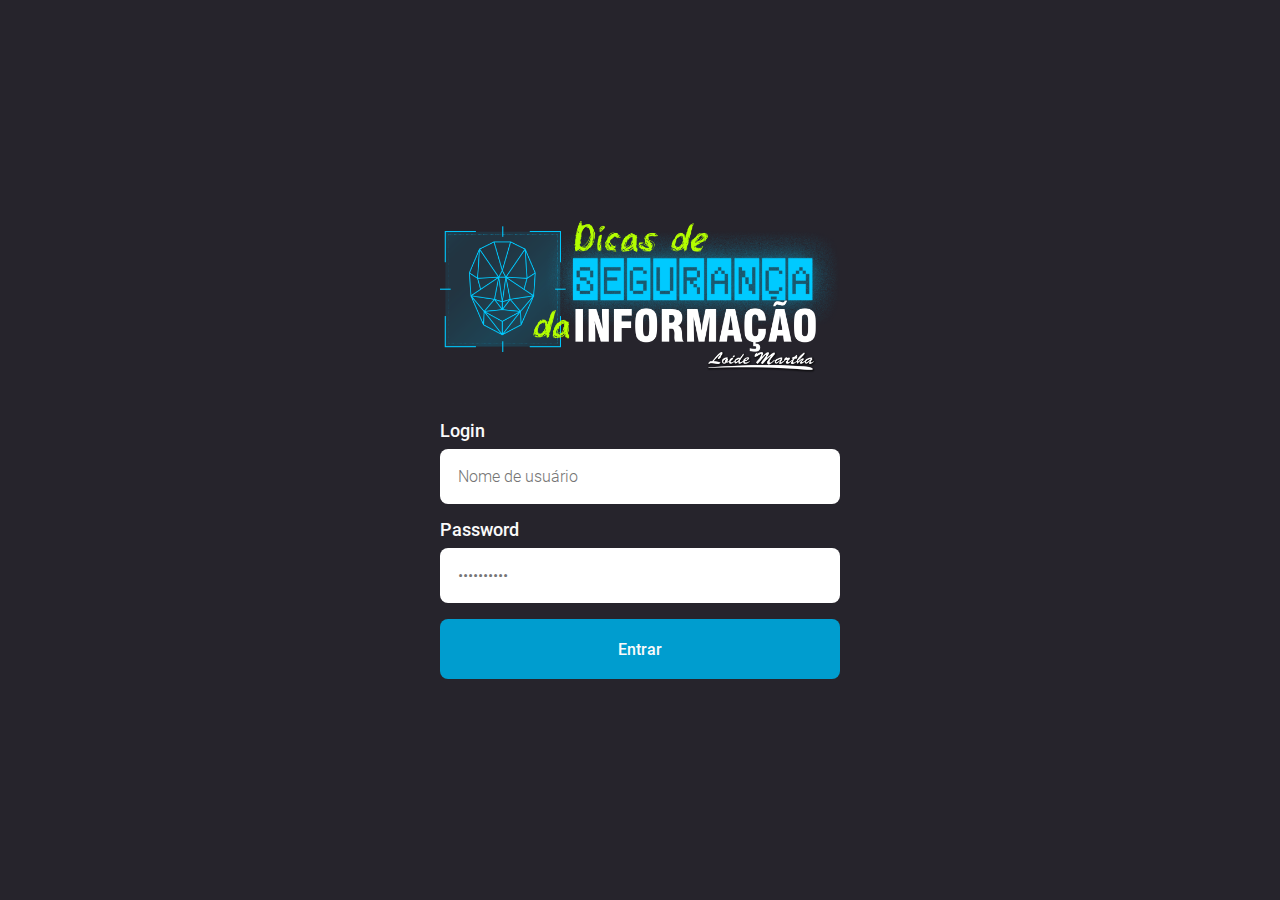
<file: index.html>
<!DOCTYPE html>
<html lang="pt-br">
  <head>
    <meta charset="UTF-8" />
    <meta http-equiv="X-UA-Compatible" content="IE=edge" />
    <meta name="viewport" content="width=device-width, initial-scale=1.0" />
    <link rel="icon" type="image/png" href="./assets/icons/favicon.png" />
    <link rel="stylesheet" href="styles/global.css" />
    <link rel="stylesheet" href="styles/fonts.css" />
    <link rel="stylesheet" href="styles/main.css" />
    <script src="./functions/config.js"></script>
    <title>#CyberSecLoide2022</title>
  </head>
  <body>
    <div id="main" class="container">
      <img id="logo" src="./assets/img/CrimesVirtuais.png" alt="shield logo" />
      <form id="loginForm">
        <div>
          <label for="login">Login</label>
          <input type="text" name="login" placeholder="Nome de usuário" />
        </div>
        <div>
          <label for="password">Password</label>
          <input type="text" name="password" placeholder="••••••••••" />
        </div>
        <button id="btnSubmit" type="submit">Entrar</button>
      </form>
    </div>
    <script src="./functions/login.js"></script>
  </body>
</html>
</file>
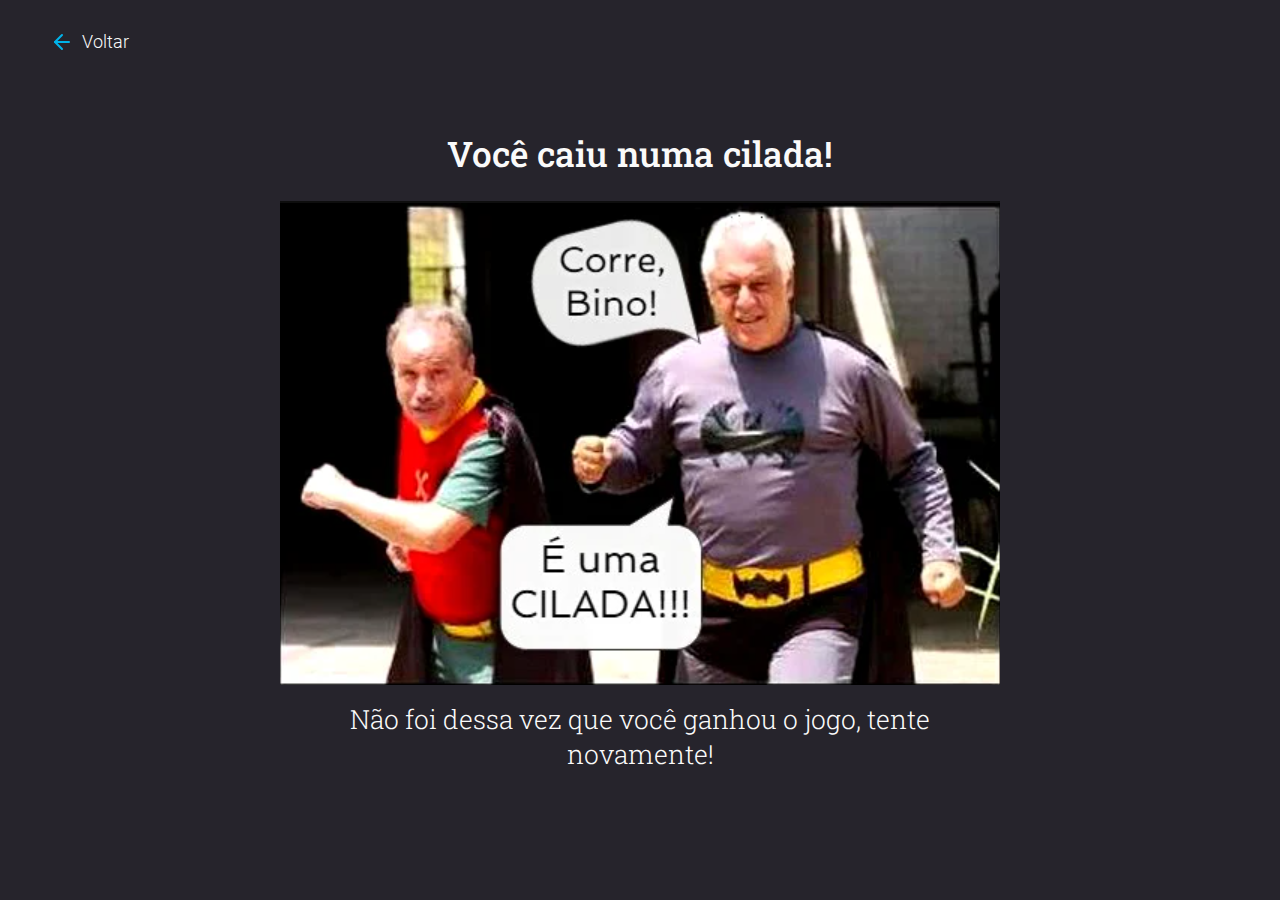
<file: pages/cilada.html>
<!DOCTYPE html>
<html lang="pt-br">
  <head>
    <meta charset="UTF-8" />
    <meta http-equiv="X-UA-Compatible" content="IE=edge" />
    <meta name="viewport" content="width=device-width, initial-scale=1.0" />
    <link rel="icon" type="image/png" href="../assets/icons/favicon.png" />
    <link rel="stylesheet" href="../styles/global.css" />
    <link rel="stylesheet" href="../styles/fonts.css" />
    <link rel="stylesheet" href="../styles/cilada.css" />
    <title>Cilada</title>
  </head>
  <body>
    <a id="back" href="../index.html">
      <img src="../assets/icons/arrow-left.svg" alt="" />
      <span>Voltar</span>
    </a>
    <div id="main" class="container">
      <h1>Você caiu numa cilada!</h1>
      <img src="../assets/img/bino.png" alt="é bilada cino" />
      <h2>Não foi dessa vez que você ganhou o jogo, tente novamente!</h2>
    </div>
    <script src="../functions/main.js"></script>
  </body>
</html>
</file>
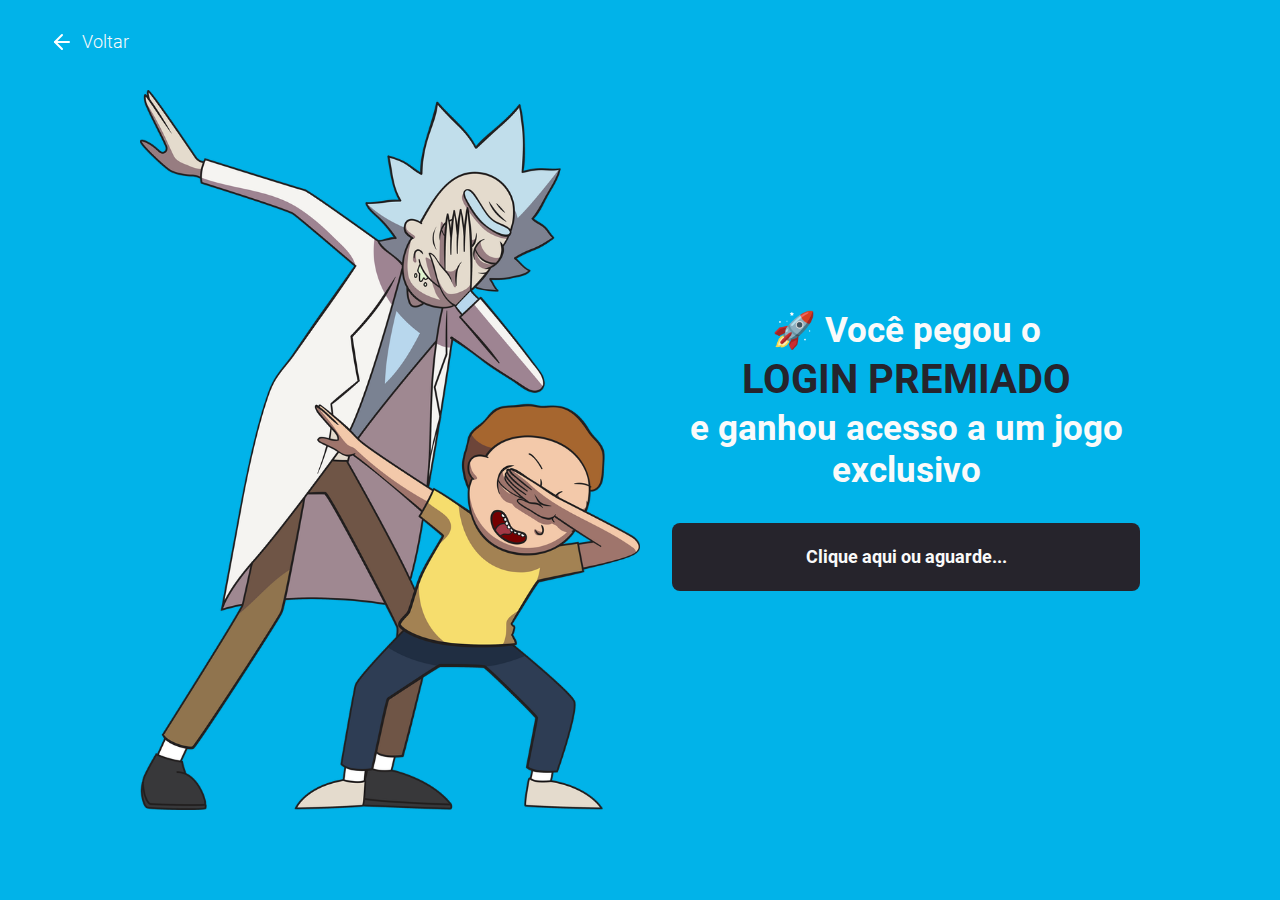
<file: pages/gammer.html>
<!DOCTYPE html>
<html lang="pt-br">
  <head>
    <meta charset="UTF-8" />
    <meta http-equiv="X-UA-Compatible" content="IE=edge" />
    <meta name="viewport" content="width=device-width, initial-scale=1.0" />
    <link rel="icon" type="image/png" href="../assets/icons/favicon.png" />
    <link rel="stylesheet" href="../styles/global.css" />
    <link rel="stylesheet" href="../styles/fonts.css" />
    <link rel="stylesheet" href="../styles/gammer.css" />
    <title>Vamos Jogar?</title>
  </head>
  <body>
    <a id="back" href="../index.html">
      <img src="../assets/icons/arrow-left.svg" class="filter-white" alt="" />
      <span>Voltar</span>
    </a>
    <div id="main" class="container">
      <img src="../assets/img/rick.png"/>
     <div>
      <h1>🚀 Você pegou o <span>LOGIN PREMIADO</span> e ganhou acesso a um jogo exclusivo</h1>
      <a id="btnGame">Clique aqui ou aguarde...</a>
     </div>
    </div>
    <script src="../functions/gammer.js"></script>
  </body>
</html>
</file>
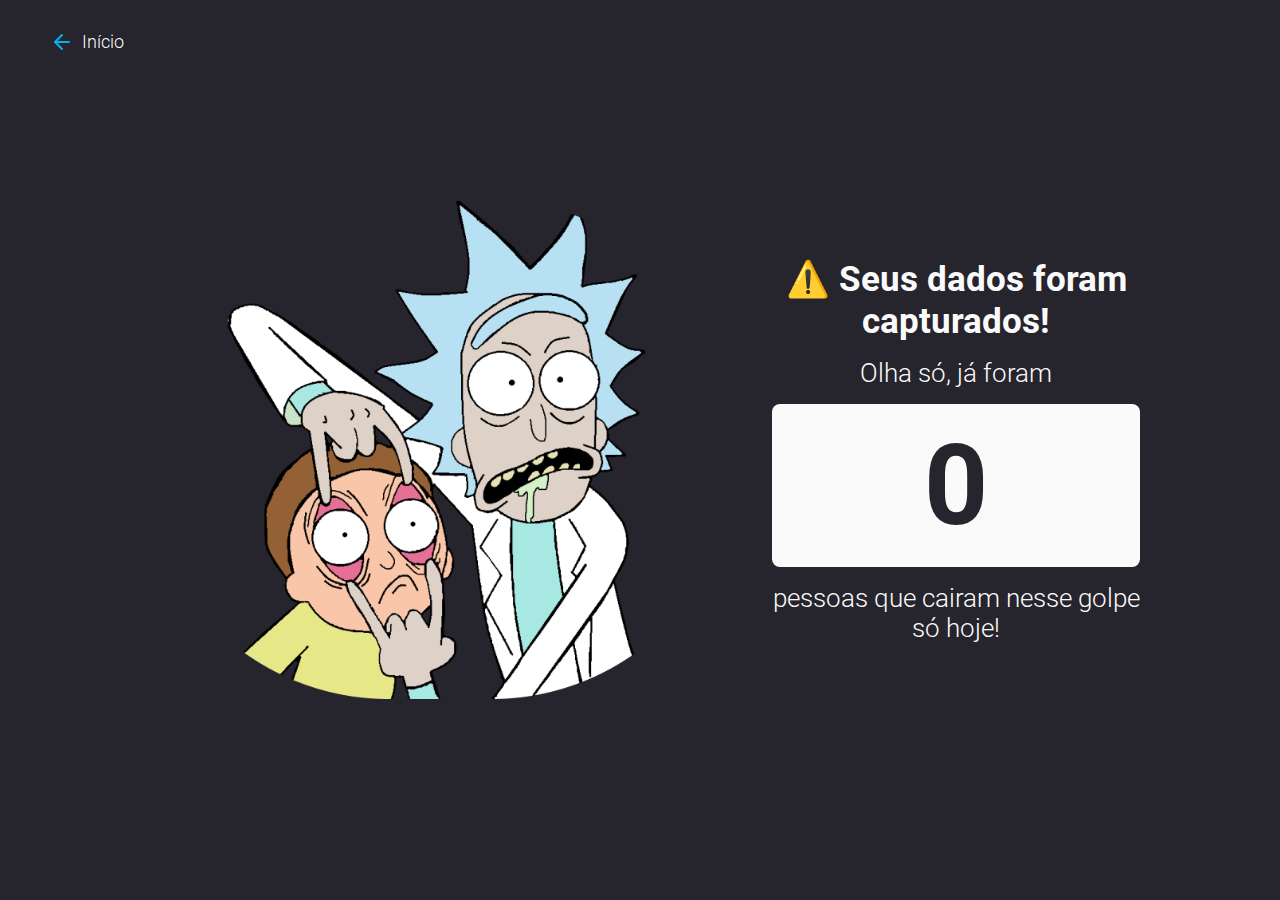
<file: pages/golpe.html>
<!DOCTYPE html>
<html lang="pt-br">
  <head>
    <meta charset="UTF-8" />
    <meta http-equiv="X-UA-Compatible" content="IE=edge" />
    <meta name="viewport" content="width=device-width, initial-scale=1.0" />
    <link rel="icon" type="image/png" href="../assets/icons/favicon.png" />
    <link rel="stylesheet" href="../styles/global.css" />
    <link rel="stylesheet" href="../styles/fonts.css" />
    <link rel="stylesheet" href="../styles/golpe.css" />
    <title>Dados Capturados</title>
  </head>
  <body>
    <a id="back" href="../index.html">
      <img src="../assets/icons/arrow-left.svg" alt="" />
      <span>Início</span>
    </a>
    <div id="main" class="container">
      <img src="../assets/img/rick2.png" />
      <div>
        <h1>⚠️ Seus dados foram capturados!</h1>
        <h2>Olha só, já foram</h2>
        <span id="counter"></span>
        <h2>pessoas que cairam nesse golpe só hoje!</h2>
      </div>
    </div>
    <script src="../functions/main.js"></script>
    <script src="../functions/golpe.js"></script>
  </body>
</html>
</file>
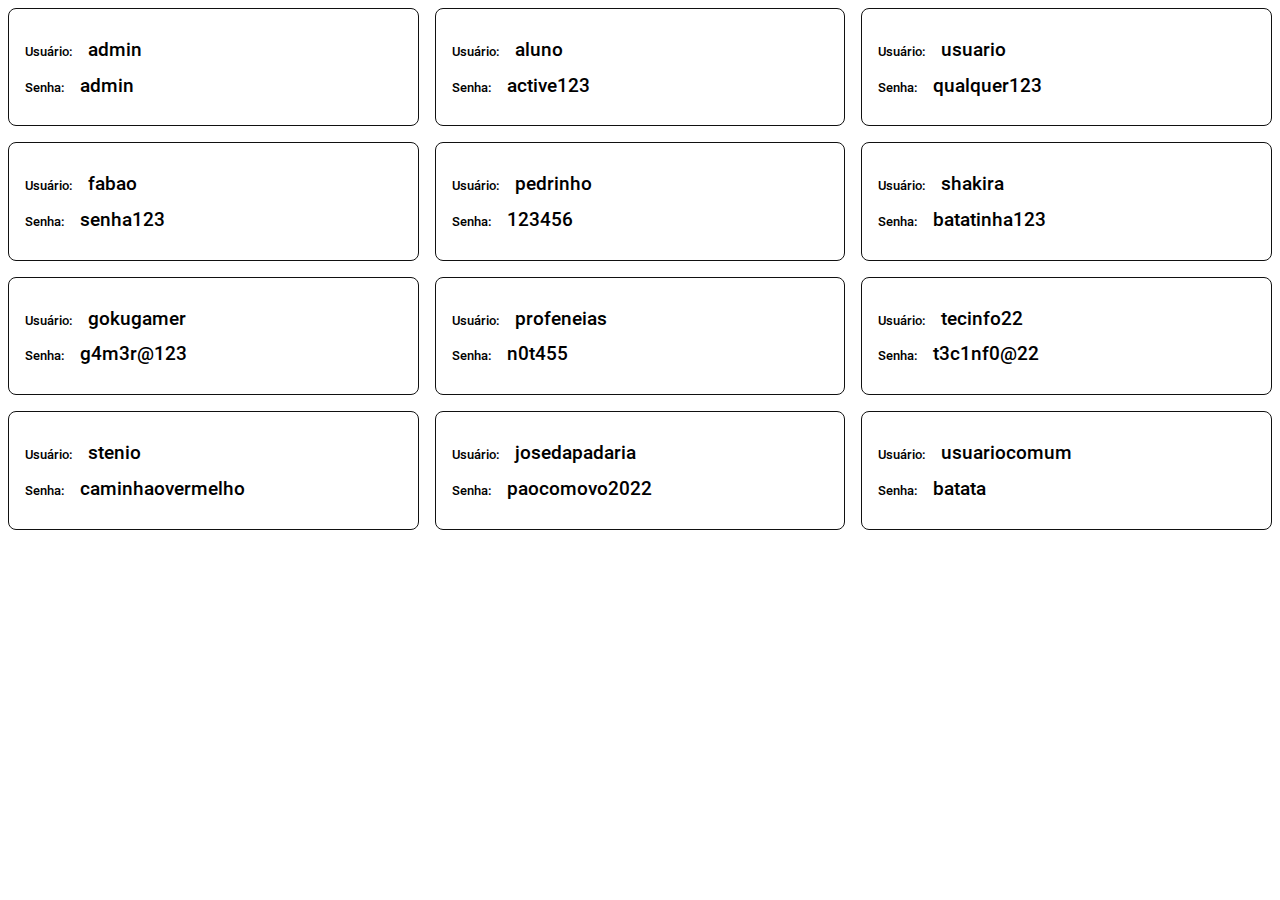
<file: pages/logins.html>
<!DOCTYPE html>
<html lang="pt-br">
  <head>
    <meta charset="UTF-8" />
    <meta http-equiv="X-UA-Compatible" content="IE=edge" />
    <meta name="viewport" content="width=device-width, initial-scale=1.0" />
    <link rel="stylesheet" href="../styles/print.css" />
    <link rel="stylesheet" href="../styles/fonts.css" />
    <script src="../functions/config.js"></script>
    <title>Logins</title>
  </head>
  <body>
    <div id="print">
     
    </div>
     
    </div>
    <script>
        const print = document.getElementById("print")
        USERS.map(user => {
            var box = document.createElement("div")
            box.classList.add("logins")

            var login = document.createElement("p")
            login.append("Usuário:")
            var password = document.createElement("p")
            password.append("Senha:")
            
            var usuario = document.createElement("span")
            usuario.append(user.login)
            usuario.style.marginLeft = "1rem"
            usuario.style.fontSize = "1.2rem"
            
            var senha = document.createElement("span")
            senha.append(user.password)
            senha.style.marginLeft = "1rem"
            senha.style.fontSize = "1.2rem"

            login.appendChild(usuario)
            password.appendChild(senha)

            print.appendChild(box)
            box.appendChild(login)
            box.appendChild(password)



        })
    </script>
  </body>
</html>
</file>
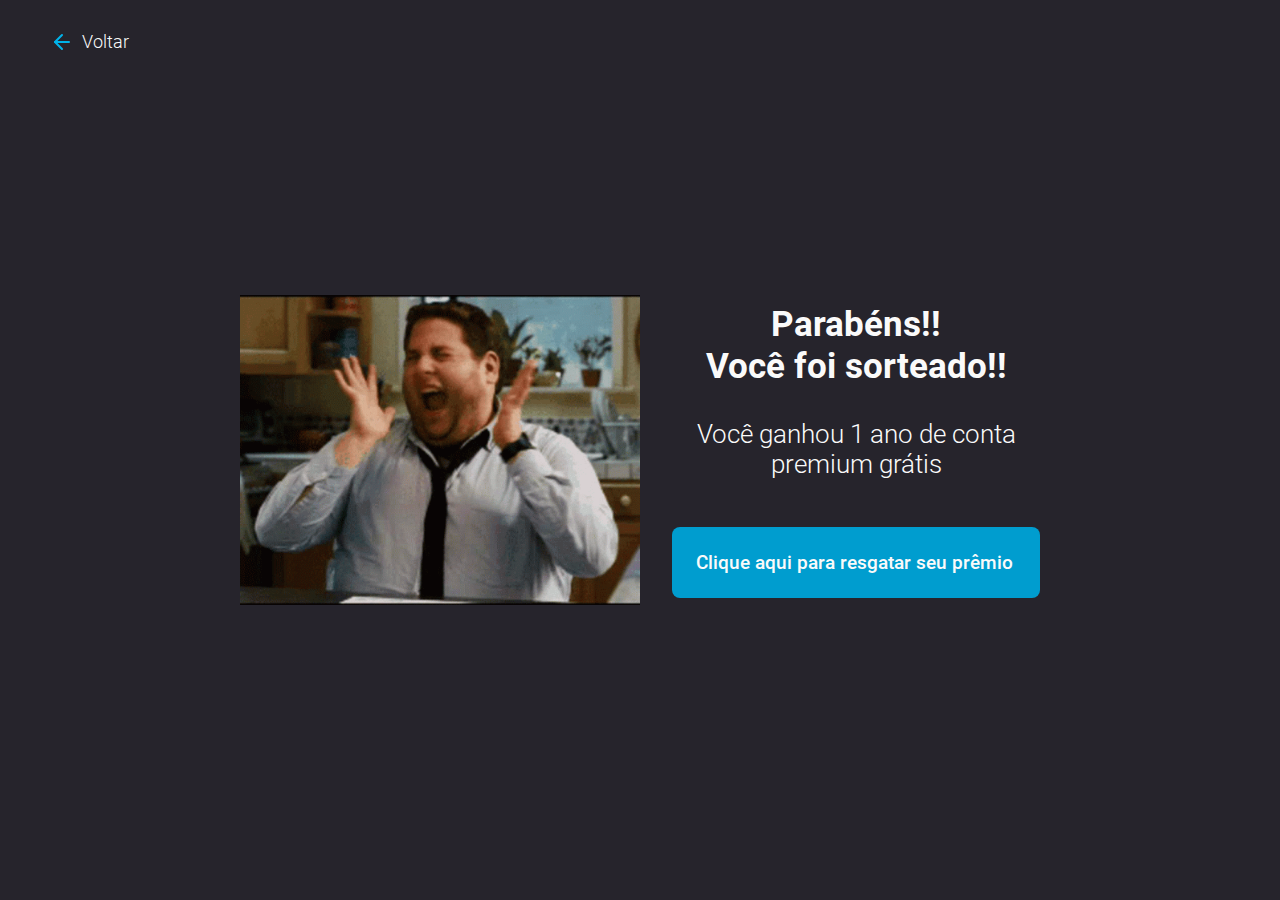
<file: pages/premiado.html>
<!DOCTYPE html>
<html lang="pt-br">
  <head>
    <meta charset="UTF-8" />
    <meta http-equiv="X-UA-Compatible" content="IE=edge" />
    <link rel="icon" type="image/png" href="../assets/icons/favicon.png" />
    <meta name="viewport" content="width=device-width, initial-scale=1.0" />
    <link rel="stylesheet" href="../styles/global.css" />
    <link rel="stylesheet" href="../styles/fonts.css" />
    <link rel="stylesheet" href="../styles/premiado.css" />
    <title>Você foi premiado! </title>
  </head>
  <body>
    <a id="back" href="../index.html">
      <img src="../assets/icons/arrow-left.svg" alt="" />
      <span>Voltar</span>
    </a>
    <div id="main" class="container">
      <img id="comicImg" />
     <div>
      <h1>Parabéns!! <br/> Você foi sorteado!!</h1>
      <h2>Você ganhou 1 ano de conta premium grátis</h1>

      <a id="btnResgate" href="./golpe.html">Clique aqui para resgatar seu prêmio</a>
     </div>
    </div>
    <script src="../functions/main.js"></script>
    <script src="../functions/premiado.js"></script>
  </body>
</html>
</file>
<file: styles/global.css>
* {
  margin: 0;
  padding: 0;
  border: 0;
  outline: 0;
  box-sizing: border-box;
  -webkit-font-smoothing: antialiased;
  font-family: "Roboto", sans-serif;
}
:root {
  --background: #26242c;
  --backgroundHover: #006888;
  --primary-300: #32c2ee;
  --primary-400: #01b3e9;
  --primary-500: #009dcf;
  --primary-600: #007ba0;

  --text: #fafafa;
}

body {
  background-color: var(--background);
  color: var(--text);
  height: 100vh;
  font-size: 1.1rem;

  position: relative;
}

button {
  font-size: 1.2rem;
  cursor: pointer;
  transition: background 500ms;
  padding: 1rem;
  border-radius: 8px;
}

#main {
  display: flex;
  align-items: center;
  flex-direction: column;
  justify-content: center;
}

.container {
  width: 100%;
  max-width: 700px;
  margin: 0 auto;
  height: 100vh;
}

#back {
  display: flex;
  align-items: center;
  gap: 0.5rem;
  font-weight: 300;
  color: #fafafa;
  text-decoration: none;

  position: absolute;
  top: 30px;
  left: 50px;

  transition: filter 500ms;
  cursor: pointer;
}

#back:hover {
  filter: brightness(70%);
}

#back:visited {
  text-decoration: none;
}

.filter-green {
  filter: invert(43%) sepia(65%) saturate(495%) hue-rotate(101deg)
    brightness(88%) contrast(91%);
}

.filter-blue {
  filter: invert(66%) sepia(84%) saturate(2847%) hue-rotate(153deg)
    brightness(89%) contrast(107%);
}
</file>
<file: styles/fonts.css>
@font-face {
  font-family: "Roboto";
  font-weight: 300;
  src: url("../assets/fonts/Roboto/Roboto-Light.ttf");
}

@font-face {
  font-family: "Roboto";
  font-weight: 400;
  src: url("../assets/fonts/Roboto/Roboto-Medium.ttf");
}

@font-face {
  font-family: "Roboto";
  font-weight: 600;
  src: url("../assets/fonts/Roboto/Roboto-Bold.ttf");
}

@font-face {
  font-family: "RobotoSlab";
  font-weight: 300;
  src: url("../assets/fonts/Roboto_Slab/static/RobotoSlab-Light.ttf");
}
@font-face {
  font-family: "RobotoSlab";
  font-weight: 400;
  src: url("../assets/fonts/Roboto_Slab/static/RobotoSlab-Medium.ttf");
}

@font-face {
  font-family: "RobotoSlab";
  font-weight: 600;
  src: url("../assets/fonts/Roboto_Slab/static/RobotoSlab-Bold.ttf");
}
</file>
<file: styles/main.css>
@keyframes spin {
  from {
    transform: rotate(0deg);
  }
  to {
    transform: rotate(360deg);
  }
}

.spinner {
  width: 1.5rem;
  height: 1.5rem;
  animation: spin 1s infinite;
}

#main {
  gap: 3rem;
}

#logo {
  width: 400px;
}

#loginForm {
  display: flex;
  flex-direction: column;
  gap: 1rem;
  width: 400px;
}

#loginForm label {
  display: block;
  color: #fafafa;
}

#loginForm input {
  width: 100%;
  padding: 1rem;
  font-size: 1rem;
  color: var(--background);
  font-weight: 300;
  margin-top: 0.5rem;
  border-radius: 8px;
  border: 2px solid transparent;
  outline: 1px solid transparent;
  transition: outline 500ms;
}

#loginForm input:focus {
  border-color: var(--primary-400);
  outline: solid 1px var(--primary-400);
}

#btnSubmit {
  background-color: var(--primary-500);
  font-size: 1rem;
  height: 60px;
  color: #fafafa;
}

#btnSubmit:hover {
  background-color: var(--primary-300);
}
</file>
<file: styles/cilada.css>
h1 {
  font-family: "RobotoSlab", sans-serif;
  font-weight: 400;
  margin-bottom: 1.5rem;
}

h2 {
  font-family: "RobotoSlab", sans-serif;
  font-weight: 300;
  margin-top: 1rem;
  text-align: center;
}
</file>
<file: styles/gammer.css>
@keyframes pulse {
  0% {
    transform: scale(0.95);
    box-shadow: 0 0 0 0 rgba(2, 77, 100, 0.7);
  }

  70% {
    transform: scale(1);
    box-shadow: 0 0 0 10px rgba(2, 77, 100, 0);
  }

  100% {
    transform: scale(0.95);
    box-shadow: 0 0 0 0 rgba(2, 77, 100, 0);
  }
}

body {
  background-color: var(--primary-400);
}

#main {
  display: grid;
  grid-template-columns: 1fr 1fr;
  max-width: 1000px;
  gap: 2rem;
}

#main img {
  width: 500px;
}

#main div {
  display: flex;
  flex-direction: column;
  gap: 1rem;
}

h1,
h2 {
  text-align: center;
}

h1 span {
  display: block;
  font-size: 2.5rem;
  margin: 0.3rem;
  color: var(--background);
}


#btnGame {
  display: block;
  text-align: center;
  background-color: var(--background);
  color: var(--text);
  font-weight: 700;
  padding: 1.5rem;
  border-radius: 8px;
  margin-top: 1rem;
  text-decoration: none;
  
  box-shadow: 0 0 0 0 rgba(38, 36, 44, 1);
  transform: scale(1);
  animation: pulse 2s infinite;
  transition: background 500ms;
}

#btnGame:hover{
  background-color: var(--backgroundHover);
  filter: brightness(110%)
}


.filter-white {
  filter: invert(100%) sepia(0%) saturate(0%) hue-rotate(49deg) brightness(103%)
    contrast(103%);
}
#back {
  transition: transform 500ms;
}
#back:hover {
  transform: scale(1.1);
  filter: none;
}
</file>
<file: styles/golpe.css>
@keyframes pulse {
  0% {
    transform: scale(0.95);
    box-shadow: 0 0 0 0 rgba(161, 155, 64, 0.7);
  }

  70% {
    transform: scale(1);
    box-shadow: 0 0 0 10px rgba(38, 36, 44, 0);
  }

  100% {
    transform: scale(0.95);
    box-shadow: 0 0 0 0 rgba(38, 36, 44, 0);
  }
}

#main {
  display: grid;
  grid-template-columns: 1fr 1fr;
  max-width: 1000px;
  gap: 2rem;
}

#main img {
  width: 600px;
}

#main div {
  display: flex;
  flex-direction: column;
  gap: 1rem;
}

h1,
h2 {
  text-align: center;
}

h2 {
  font-weight: 300;
}

#counter {
  display: block;
  text-align: center;
  background-color: var(--text);
  color: var(--background);
  font-weight: 700;
  font-size: 7rem;
  padding: 1rem;
  border-radius: 8px;

  box-shadow: 0 0 0 0 rgba(38, 36, 44, 1);
  transform: scale(1);
  animation: pulse 2s infinite;
}
</file>
<file: styles/print.css>
#print {
  display: grid;
  grid-template-columns: repeat(3, 1fr);
  gap:1rem;
  font-size: 0.8rem;
}

.logins {
  padding: 1rem;
  border: 1px solid #111;
  border-radius: 8px;

  font-family: Roboto;
  
}

@media print {
  html,
  body {
    width: 210mm;
    height: 297mm;
  }
}

@page {
  size: A4;
  margin: 1.5rem;
}
</file>
<file: styles/premiado.css>
@keyframes pulse {
  0% {
    transform: scale(0.95);
    box-shadow: 0 0 0 0 rgba(0, 157, 207,0.7);
  }

  70% {
    transform: scale(1);
    box-shadow: 0 0 0 10px rgba(0, 157, 207, 0);
  }

  100% {
    transform: scale(0.95);
    box-shadow: 0 0 0 0 rgba(0, 157, 207, 0);
  }
}

#main {
  display: grid;
  grid-template-columns: 1fr 1fr;
  max-width: 800px;
  gap: 2rem;
}

#main img {
  width: 400px;
}

h1,
h2 {
  text-align: center;
}

h2 {
  font-weight: 300;
  margin-top: 2rem;
  margin-bottom: 3rem;
}

#btnResgate {
  display: block;
  font-size: 1.2rem;
  cursor: pointer;
  border-radius: 8px;
  
  text-decoration: none;
  padding: 1.5rem;
  background-color: var(--primary-500);
  color: #fafafa;
  
  box-shadow: 0 0 0 0 var(--primary-500);
  transform: scale(1);
  animation: pulse 2s infinite;
  transition: background 500ms;
}
</file>
